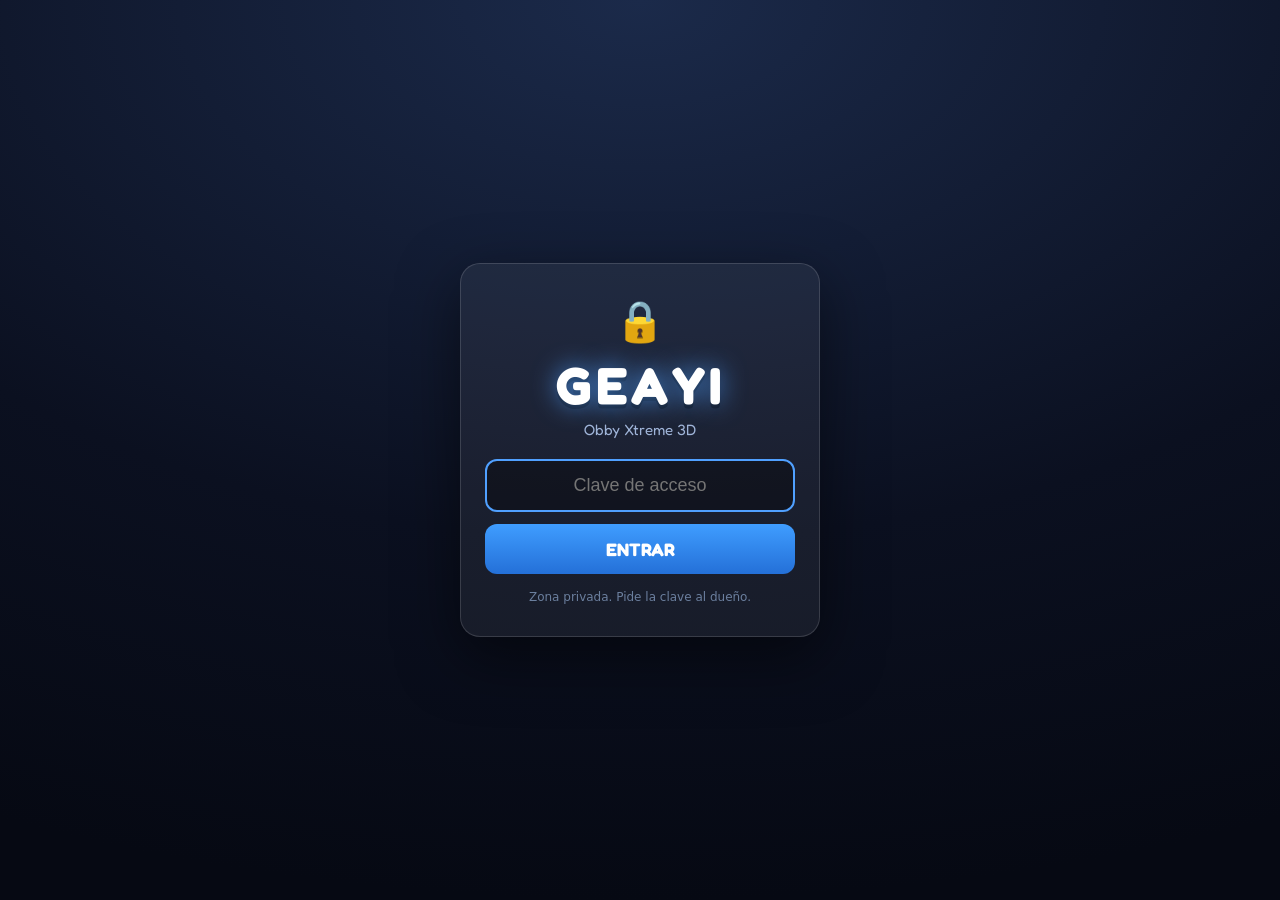
<file: index.html>
<!DOCTYPE html>
<html lang="es">
<head>
<!-- DEBUG TEMPORAL: muestra errores en pantalla para diagnosticar en el celular -->
<script>
window.__dbgErrs=[];
function __dbgShow(m){
  window.__dbgErrs.push(m);
  try{
    var d=document.getElementById('dbg-err');
    if(!d){d=document.createElement('div');d.id='dbg-err';
      d.style.cssText='position:fixed;top:0;left:0;right:0;z-index:10099;background:#a00;color:#fff;font-size:12px;padding:8px;max-height:20vh;overflow:auto;white-space:pre-wrap;';
      document.body.appendChild(d);}
    d.textContent=window.__dbgErrs.join('\n');
    d.style.display='block';
    clearTimeout(window.__dbgTO);
    window.__dbgTO=setTimeout(function(){var x=document.getElementById('dbg-err');if(x)x.style.display='none';},6000);
  }catch(e){}
}
window.addEventListener('error',function(e){__dbgShow('❌ '+(e.message||e.error)+' @'+String(e.filename||'').split('/').pop()+':'+(e.lineno||'?'));});
window.addEventListener('unhandledrejection',function(e){__dbgShow('❌ PROMESA: '+((e.reason&&e.reason.message)||e.reason));});
</script>
<meta charset="UTF-8">
<meta name="viewport" content="width=device-width, initial-scale=1.0, maximum-scale=1.0, user-scalable=no, viewport-fit=cover">
<title>GEAYI: Obby Xtreme 3D — ¡Salta, esquiva y gana!</title>
<meta name="description" content="GEAYI: Obby Xtreme 3D — un juego de obstáculos 3D gratis en el navegador. Salta plataformas, esquiva trampas y llega a la meta.">
<link rel="preconnect" href="https://fonts.googleapis.com">
<link rel="preconnect" href="https://fonts.gstatic.com" crossorigin>
<link href="https://fonts.googleapis.com/css2?family=Fredoka:wght@400;500;600;700&display=swap" rel="stylesheet">
<link rel="stylesheet" href="styles.css">
<style>
/* ===== PUERTA GEAYI ===== */
body.gate-locked{overflow:hidden}
#geayi-gate{position:fixed;inset:0;z-index:10050;display:flex;align-items:center;justify-content:center;
  background:radial-gradient(120% 100% at 50% 0%,#1b2a4a 0%,#0b1020 60%,#060913 100%);padding:20px;box-sizing:border-box}
.gate-card{width:100%;max-width:360px;text-align:center;background:rgba(255,255,255,.06);
  border:1px solid rgba(255,255,255,.14);border-radius:20px;padding:32px 24px;box-shadow:0 20px 60px rgba(0,0,0,.5)}
.gate-logo{font-family:Fredoka,system-ui,sans-serif;font-weight:700;font-size:52px;letter-spacing:4px;color:#fff;
  text-shadow:0 0 24px rgba(80,160,255,.8),0 4px 0 rgba(0,0,0,.35);margin:0 0 4px}
.gate-sub{color:#9fb4d8;font-family:Fredoka,system-ui,sans-serif;font-size:15px;margin:0 0 20px}
.gate-lock{font-size:40px;margin-bottom:8px}
#gate-pass{width:100%;box-sizing:border-box;padding:14px 16px;font-size:18px;border-radius:12px;text-align:center;
  border:2px solid rgba(255,255,255,.2);background:rgba(0,0,0,.35);color:#fff;outline:none;margin-bottom:12px}
#gate-pass:focus{border-color:#50a0ff}
#gate-btn{width:100%;padding:14px;font-size:18px;font-weight:700;font-family:Fredoka,system-ui,sans-serif;
  border:none;border-radius:12px;background:linear-gradient(180deg,#3f9dff,#2470d8);color:#fff;cursor:pointer}
#gate-btn:disabled{opacity:.6}
#gate-error{display:none;color:#ff8a8a;font-size:14px;margin-top:12px;font-family:system-ui,sans-serif}
.gate-note{color:#6b7f9e;font-size:12px;margin-top:16px;font-family:system-ui,sans-serif}
</style>
</head>
<body>
<!-- ============ PUERTA CON CONTRASEÑA ============ -->
<div id="geayi-gate">
  <div class="gate-card">
    <div class="gate-lock">🔒</div>
    <h1 class="gate-logo">GEAYI</h1>
    <p class="gate-sub">Obby Xtreme 3D</p>
    <input id="gate-pass" type="password" placeholder="Clave de acceso" autocomplete="off" autocapitalize="off">
    <button id="gate-btn">ENTRAR</button>
    <p id="gate-error"></p>
    <p class="gate-note">Zona privada. Pide la clave al dueño.</p>
  </div>
</div>

<div id="game"></div>
<div id="speedlines"></div>

<!-- ============ CARGANDO ============ -->
<div id="loading">
  <div class="load-brand">GEAYI</div>
  <div class="load-sub" data-i18n="app.subtitle">Obby Xtreme 3D</div>
  <div class="load-bar"><div></div></div>
</div>

<!-- ============ MENÚ PRINCIPAL ============ -->
<div id="screen-menu" class="screen">
  <div class="menu-inner">
    <h1 class="game-title"><span class="brand">GEAYI</span><br><span class="subtitle" data-i18n="app.subtitle">Obby Xtreme 3D</span></h1>
    <p class="tagline">¡Salta, esquiva y llega a la meta! 🏁</p>
    <div class="menu-coins">🪙 <span id="menu-coins">0</span></div>
    <div class="menu-user hidden" id="menu-user">👤</div>
    <div class="menu-buttons">
      <button id="btn-play" class="btn btn-big btn-play">▶ JUGAR</button>
      <button id="btn-custom" class="btn btn-big">🎨 PERSONALIZAR</button>
      <button id="btn-trophies" class="btn btn-big">🏆 TROFEOS</button>
      <button id="btn-historia" class="btn btn-big">📖 HISTORIA</button>
      <button id="btn-logros" class="btn btn-big">🏅 LOGROS</button>
      <button id="btn-regalar" class="btn btn-big">🎁 REGALAR</button>
      <button id="btn-share" class="btn btn-big">📤 COMPARTIR</button>
      <button id="btn-howto" class="btn btn-big">❓ CÓMO JUGAR</button>
      <button id="btn-support" class="btn btn-big">🆘 AYUDA</button>
      <button id="btn-multi" class="btn btn-big btn-play">🌐 MULTIJUGADOR ONLINE</button>
      <button id="btn-vr-menu" class="btn btn-big hidden">🥽 JUGAR EN VR</button>
      <button id="btn-store" class="btn btn-big">📲 DESCARGAR LA APP</button>
      <button id="btn-settings" class="btn btn-small">⚙️ AJUSTES</button>
      <button id="btn-logout" class="btn btn-small hidden">🚪 Cerrar sesión</button>
    </div>
    <div id="lang-picker" class="lang-picker"></div>
  </div>
</div>

<!-- ============ SELECCIÓN DE NIVEL ============ -->
<div id="screen-levels" class="screen hidden">
  <div class="panel">
    <h2>Elige tu mundo 🌍</h2>
    <div id="levels-grid" class="levels-grid"></div>
    <button id="btn-levels-back" class="btn btn-small">⬅ Volver</button>
  </div>
</div>

<!-- ============ 🌍 MIS MUNDOS ============ -->
<div id="screen-worlds" class="screen hidden">
  <div class="panel panel-wide">
    <h2>🌍 Mis Mundos</h2>
    <div id="worlds-earnings" class="worlds-earnings"></div>
    <div id="worlds-list" class="levels-grid"></div>
    <div class="worlds-info">Crea mundos en tus lotes 🪧 (100🪙). Quien visite tu mundo y construya te paga 25🪙 por visita 💰.</div>
    <button id="btn-world-create" class="btn btn-big">➕ Crear mundo (100🪙)</button>
    <button id="btn-worlds-back" class="btn btn-small">⬅ Volver</button>
  </div>
</div>

<!-- ============ TROFEOS ============ -->
<div id="screen-trophies" class="screen hidden">
  <div class="panel panel-wide">
    <div id="trophies-root"></div>
    <button id="btn-trophies-back" class="btn btn-small">⬅ Volver</button>
  </div>
</div>

<!-- ============ PERSONALIZAR ============ -->
<div id="screen-custom" class="screen hidden">
  <div class="panel panel-wide">
    <h2>🎨 Personaliza tu avatar</h2>
    <div class="custom-coins">🪙 Tus monedas: <span id="custom-coins">0</span></div>
    <h3 id="custom-family">⭐ Mis personajes</h3>
    <div id="family-grid" class="shop-grid"></div>
    <h3 id="custom-animals">🐾 Animales</h3>
    <div id="animals-grid" class="shop-grid"></div>
    <h3>Color del cuerpo</h3>
    <div id="custom-body" class="swatches"></div>
    <h3 id="custom-hats">Sombreros <small>(se compran con monedas)</small></h3>
    <div id="hats-grid" class="shop-grid"></div>
    <h3>Estelas <small>(se compran con monedas)</small></h3>
    <div id="trails-grid" class="shop-grid"></div>
    <h3>🪂 Paracaídas <small>(gratis: se abre solo al caer desde lo alto)</small></h3>
    <div id="chute-grid" class="shop-grid"></div>
    <button id="btn-custom-back" class="btn btn-small">⬅ Volver</button>
  </div>
</div>

<!-- ============ CÓMO JUGAR ============ -->
<div id="screen-howto" class="screen overlay hidden">
  <div class="panel">
    <h2>❓ Cómo jugar</h2>
    <ul class="howto-list">
      <li>🕹️ <b>En el teléfono:</b> mueve el joystick izquierdo para correr y toca <b>SALTAR</b> para brincar.</li>
      <li>⌨️ <b>En la computadora:</b> usa <b>WASD</b> o las <b>flechas</b> para moverte y <b>ESPACIO</b> para saltar.</li>
      <li>🪙 Recoge monedas: ¡sirven para comprar sombreros y estelas!</li>
      <li>🚩 Toca las banderas para guardar tu punto de control.</li>
      <li>⚠️ Cuidado con las barras giratorias, los pisos que desaparecen y la lava.</li>
      <li>🟩 Los trampolines verdes te lanzan muy alto.</li>
      <li>✈️ <b>Aviones:</b> súbete en la pista brillante para volar. Joystick o WASD para dirigir, <b>SALTAR</b> para turbo, botón <b>BAJAR</b> para salir.</li>
      <li>🚗🚲 <b>Carros y bicis:</b> acércate y toca <b>SUBIR</b> (o tecla <b>E</b>) para manejar.</li>
      <li>🪂 Ponte el <b>paracaídas</b> en Personalizar: se abre solo si caes desde muy alto.</li>
      <li>🌍 <b>Mundo libre:</b> aquí no hay niveles ni metas, explora y quédate el tiempo que quieras.</li>
      <li>🪧 Compra tu <b>lote</b> y construye tu casa o negocio.</li>
    </ul>
    <button id="btn-howto-close" class="btn">¡Entendido!</button>
  </div>
</div>

<!-- ============ 🆘 AYUDA Y SOPORTE ============ -->
<div id="screen-support" class="screen hidden">
  <div class="menu-inner">
    <h2>🆘 Ayuda y Soporte</h2>
    <div id="support-root"></div>
    <button id="btn-support-back" class="btn">← Volver</button>
  </div>
</div>

<!-- ============ MULTIJUGADOR: ENTRADA ============ -->
<div id="screen-auth" class="screen hidden">
  <div class="panel">
    <h2>🔐 Jugar online</h2>
    <p class="auth-sub">Crea tu cuenta gratis para jugar con otras personas en las salas.</p>
    <div class="menu-buttons">
      <button id="btn-auth-signup" class="btn btn-big btn-play">✨ Crear cuenta</button>
      <button id="btn-auth-login" class="btn btn-big">👋 Ya tengo cuenta</button>
      <button id="btn-auth-back" class="btn btn-small">⬅ Volver</button>
    </div>
  </div>
</div>

<!-- ============ CREAR CUENTA ============ -->
<div id="screen-signup" class="screen hidden">
  <div class="panel">
    <h2>✨ Crear cuenta</h2>
    <div class="form">
      <label>Nombre de jugador
        <input id="su-name" maxlength="16" placeholder="Ej: SuperSonic_7" autocomplete="username">
      </label>
      <label>Correo
        <input id="su-email" type="email" placeholder="tucorreo@ejemplo.com" autocomplete="email">
      </label>
      <label>Contraseña
        <input id="su-pass" type="password" placeholder="Mínimo 6 caracteres" autocomplete="new-password">
      </label>
      <label>Repite la contraseña
        <input id="su-pass2" type="password" placeholder="Otra vez" autocomplete="new-password">
      </label>
    </div>
    <div id="su-error" class="form-error"></div>
    <div class="menu-buttons">
      <button id="btn-signup-go" class="btn btn-big btn-play">🚀 Crear mi cuenta</button>
      <button id="btn-signup-tologin" class="btn btn-small">Ya tengo cuenta</button>
      <button id="btn-signup-back" class="btn btn-small">⬅ Volver</button>
    </div>
  </div>
</div>

<!-- ============ ENTRAR ============ -->
<div id="screen-login" class="screen hidden">
  <div class="panel">
    <h2>👋 Entrar</h2>
    <div class="form">
      <label>Correo
        <input id="li-email" type="email" placeholder="tucorreo@ejemplo.com" autocomplete="email">
      </label>
      <label>Contraseña
        <input id="li-pass" type="password" placeholder="Tu contraseña" autocomplete="current-password">
      </label>
    </div>
    <div id="li-error" class="form-error"></div>
    <div class="menu-buttons">
      <button id="btn-login-go" class="btn btn-big btn-play">▶ Entrar</button>
      <button id="btn-login-tosignup" class="btn btn-small">Crear cuenta nueva</button>
      <button id="btn-login-back" class="btn btn-small">⬅ Volver</button>
    </div>
  </div>
</div>

<!-- ============ REVISA TU CORREO ============ -->
<div id="screen-verify" class="screen hidden">
  <div class="panel">
    <h2>✉️ Revisa tu correo</h2>
    <p class="auth-sub">Te enviamos un correo de confirmación a<br><b id="verify-email">tu correo</b>.<br>Toca el enlace del correo para activar tu cuenta.<br><small>(Revisa también la carpeta de spam 📩)</small></p>
    <div class="menu-buttons">
      <button id="btn-verify-resend" class="btn btn-big">📨 Reenviar correo</button>
      <button id="btn-verify-back" class="btn btn-small">⬅ Volver al menú</button>
    </div>
  </div>
</div>

<!-- ============ ONLINE SIN CONFIGURAR ============ -->
<div id="screen-setup" class="screen hidden">
  <div class="panel">
    <h2>🛠️ Multijugador en camino</h2>
    <p class="auth-sub">El dueño del juego aún no conecta el servidor.<br>Vuelve pronto: ¡podrás jugar con otras personas! 🎮</p>
    <div class="menu-buttons">
      <button id="btn-setup-back" class="btn btn-small">⬅ Volver</button>
    </div>
  </div>
</div>

<!-- ============ JUGAR ONLINE: MUNDOS Y SALAS ============ -->
<div id="screen-online" class="screen hidden">
  <div class="panel panel-wide">
    <h2>🌐 Jugar online</h2>
    <div class="online-user">👤 <span id="online-user">—</span></div>
    <h3>1️⃣ Elige el mundo</h3>
    <div id="online-worlds" class="levels-grid"></div>
    <h3>2️⃣ Elige la sala</h3>
    <div id="online-rooms" class="rooms-list"></div>
    <div id="online-error" class="form-error"></div>
    <button id="btn-online-back" class="btn btn-small">⬅ Volver</button>
  </div>
</div>

<!-- ============ BANNER DE EVENTO (anuncios) ============ -->
<div id="banner" class="hidden" aria-live="polite">
  <div class="banner-inner">
    <div id="banner-title">¡Bienvenido!</div>
    <div id="banner-sub"></div>
  </div>
</div>

<!-- ============ TARJETA CINEMATOGRÁFICA DE ETAPA (diseño original GEAYI) ============ -->
<div id="stage-card" class="hidden" aria-hidden="true">
  <div class="stage-bar stage-bar-top"></div>
  <div class="stage-mid">
    <div id="stage-kicker">MUNDO 1</div>
    <div id="stage-emoji">🌴</div>
    <div id="stage-name">IMMOKALEE</div>
    <div class="stage-rule"><span></span></div>
    <div id="stage-sub">GEAYI · Obby Xtreme 3D</div>
  </div>
  <div class="stage-bar stage-bar-bot"></div>
</div>

<!-- ============ MENÚ LATERAL (Tienda · Mundos · Personaje) ============ -->
<div id="side-menu" class="hidden">
  <button id="btn-side-store" class="side-btn side-store" aria-label="Tienda">
    <svg viewBox="0 0 24 24" width="26" height="26" fill="none" stroke="currentColor" stroke-width="2.2" stroke-linecap="round" stroke-linejoin="round"><circle cx="9" cy="20" r="1.8"/><circle cx="17" cy="20" r="1.8"/><path d="M2 3h3l2.6 12.4a1.5 1.5 0 0 0 1.5 1.1h8.9a1.5 1.5 0 0 0 1.5-1.2L21.5 7H6"/></svg>
    <span>Tienda</span>
  </button>
  <button id="btn-side-worlds" class="side-btn side-worlds" aria-label="Mundos">
    <svg viewBox="0 0 24 24" width="26" height="26" fill="none" stroke="currentColor" stroke-width="2.2" stroke-linecap="round"><circle cx="12" cy="12" r="9"/><path d="M3 12h18M12 3c2.5 2.6 3.9 5.7 3.9 9S14.5 18.4 12 21c-2.5-2.6-3.9-5.7-3.9-9S9.5 5.6 12 3z"/></svg>
    <span>Mundos</span>
  </button>
  <button id="btn-side-char" class="side-btn side-char" aria-label="Personaje">
    <svg viewBox="0 0 24 24" width="26" height="26" fill="none" stroke="currentColor" stroke-width="2.2" stroke-linecap="round" stroke-linejoin="round"><circle cx="12" cy="8" r="4"/><path d="M4 21c0-4 3.6-6.5 8-6.5s8 2.5 8 6.5"/></svg>
    <span>Personaje</span>
  </button>
  <button id="btn-side-jobs" class="side-btn side-jobs" aria-label="Trabajos">
    <svg viewBox="0 0 24 24" width="26" height="26" fill="none" stroke="currentColor" stroke-width="2.2" stroke-linecap="round" stroke-linejoin="round"><path d="M14.7 6.3a4 4 0 0 0-5.4 5.4L3 18l3 3 6.3-6.3a4 4 0 0 0 5.4-5.4l-2.6 2.6-2.1-2.1 2.7-2.5z"/></svg>
    <span>Trabajos</span>
  </button>
  <button id="btn-side-powers" class="side-btn side-powers" aria-label="Poderes">
    <svg viewBox="0 0 24 24" width="26" height="26" fill="currentColor" stroke="none"><path d="M13 2 4 14h6l-1 8 9-12h-6l1-8z"/></svg>
    <span>Poderes</span>
  </button>
  <button id="btn-side-minigames" class="side-btn side-powers" aria-label="Minijuegos">
    <svg viewBox="0 0 24 24" width="26" height="26" fill="none" stroke="currentColor" stroke-width="2.2" stroke-linecap="round" stroke-linejoin="round"><rect x="2" y="7" width="20" height="11" rx="5"/><path d="M7 11v4M5 13h4"/><circle cx="16" cy="11.5" r="1.2" fill="currentColor"/><circle cx="18.5" cy="14" r="1.2" fill="currentColor"/></svg>
    <span>Juegos</span>
  </button>
  <button id="btn-side-vida" class="side-btn side-powers" aria-label="Vida">
    <svg viewBox="0 0 24 24" width="26" height="26" fill="none" stroke="currentColor" stroke-width="2.2" stroke-linecap="round" stroke-linejoin="round"><path d="M3 11l9-8 9 8"/><path d="M5 10v10h14V10"/><rect x="10" y="14" width="4" height="6"/></svg>
    <span>Vida</span>
  </button>
</div>

<!-- ============ HUD ============ -->
<div id="hud" class="hidden">
  <div class="hud-left">
    <div class="hud-chip">🪙 <span id="hud-coins">0</span></div>
    <div id="net-chip" class="hud-chip hidden">🌐 Sala <span id="net-room">–</span> · 👥 <span id="net-players">1</span></div>
    <div id="hud-fx"></div>
  </div>
  <div class="hud-center"><span id="hud-level">Mundo 1</span></div>
  <div class="hud-right">
    <button id="btn-vr" class="hud-btn hidden" title="Jugar con lentes VR">🥽</button>
    <button id="btn-chat" class="hud-btn hidden">💬<span id="chat-dot" class="chat-dot hidden"></span></button>
    <button id="btn-agent" class="hud-btn" title="Agente GEAYI: te ayuda a construir">🤖</button>
    <button id="hud-music" class="hud-btn">🎵</button>
    <button id="btn-pause" class="hud-btn">⏸️</button>
  </div>
</div>

<!-- ============ 🤖 AGENTE GEAYI: chat ============ -->
<div id="agent-panel" class="agent-panel hidden">
  <div class="ag-head" title="Arrastra para mover el chat">
    <span>🤖 Agente GEAYI</span>
    <div class="ag-head-btns">
      <button id="agent-eye" class="ag-x" title="Ocultar/mostrar robot">👁️</button>
      <button id="agent-close" class="ag-x" title="Cerrar chat">✖</button>
    </div>
  </div>
  <div id="agent-msgs" class="ag-msgs"></div>
  <div class="ag-row">
    <input id="agent-input" class="ag-input" maxlength="120" placeholder="Pídeme: hazme una casa…" autocomplete="off" />
    <button id="agent-send" class="ag-send" title="Enviar">➤</button>
  </div>
</div>
<!-- 🫁 barra de oxígeno del nado -->
<div id="oxybar" class="oxybar hidden" title="Oxígeno">
  <div class="oxy-label">🫁</div>
  <div class="oxy-track"><div id="oxyfill" class="oxy-fill"></div></div>
</div>

<!-- ============ AJUSTES DE SONIDO ============ -->
<div id="screen-settings" class="screen overlay hidden">
  <div class="panel">
    <h2>⚙️ Ajustes</h2>
    <div class="menu-buttons">
      <button id="set-music" class="btn btn-big">🎵 Música: ON</button>
      <button id="set-sfx" class="btn btn-big">🔊 Efectos: ON</button>
      <button id="set-ui" class="btn btn-big">🔘 Botones: ON</button>
      <button id="set-notifs" class="btn btn-big">🔔 Avisos: ON</button>
      <button id="set-voice" class="btn btn-big">🗣️ Voz: ON</button>
      <button id="set-storms" class="btn btn-big">⛈️ Tormentas: OFF</button>
      <button id="set-fast" class="btn btn-big">🚀 Modo rápido: OFF</button>
      <button id="set-export" class="btn btn-big">📤 Pasar mi progreso</button>
      <button id="set-close" class="btn btn-big">✖ Cerrar</button>
    </div>
  </div>
</div>

<!-- ============ PAUSA ============ -->
<div id="screen-pause" class="screen overlay hidden">
  <div class="panel">
    <h2>⏸️ Pausa</h2>
    <div class="menu-buttons">
      <button id="btn-resume" class="btn btn-big">▶ Seguir</button>
      <button id="btn-restart" class="btn btn-big">📍 Volver al inicio</button>
      <button id="btn-leave-room" class="btn btn-big hidden">🚪 Salir de la sala</button>
      <button id="btn-quit" class="btn btn-big">🏠 Salir al menú</button>
    </div>
  </div>
</div>

<!-- ============ VICTORIA ============ -->
<div id="screen-win" class="screen overlay hidden">
  <div class="panel win-panel">
    <h2 id="win-title">🏆 ¡Nivel completado!</h2>
    <div id="win-newbest" class="newbest hidden">⭐ ¡NUEVO RÉCORD! ⭐</div>
    <div class="win-stats">
      <div>⏱️ Tiempo: <b id="win-time">0:00.0</b></div>
      <div>🥇 Mejor tiempo: <b id="win-best">—</b></div>
      <div>🪙 Monedas del nivel: <b id="win-coins">0</b></div>
    </div>
    <div class="menu-buttons">
      <button id="btn-next" class="btn btn-big btn-play">➡ Siguiente mundo</button>
      <button id="btn-replay" class="btn btn-big">🔄 Jugar de nuevo</button>
      <button id="btn-winmenu" class="btn btn-big">🏠 Menú</button>
    </div>
  </div>
</div>

<!-- ============ CONTROLES TÁCTILES ============ -->
<div id="touch" class="hidden">
  <div id="joy-zone">
    <div id="joy-base"><div id="joy-knob"></div></div>
  </div>
  <button id="btn-jump"><svg viewBox="0 0 24 24" width="34" height="34" fill="none" stroke="#fff" stroke-width="3.4" stroke-linecap="round" stroke-linejoin="round"><path d="M12 20V6M5 11l7-7 7 7"/></svg><span>SALTAR</span></button>
  <!-- ============ BOTÓN DE ACELERAR (carro/bici): el joystick sigue para girar ============ -->
  <div id="drive-ui" class="hidden">
    <button id="btn-gas" class="drive-btn drive-gas" aria-label="Acelerar"><span class="drive-ico">🟢</span><span>ACELERAR</span></button>
  </div>
</div>

<!-- ============ BOTONES DE VEHÍCULOS (FASE 2) ============ -->
<button id="btn-board" class="veh-btn hidden">🚗 SUBIR</button>
<button id="btn-exit" class="veh-btn hidden">⬇️ BAJAR</button>
<button id="btn-travel" class="veh-btn hidden">✈️ VIAJAR</button>
<button id="btn-shopbuy" class="veh-btn hidden">🛍️ COMPRAR</button>
<button id="btn-talk" class="veh-btn hidden">💬 HABLAR</button>
<button id="btn-pay" class="veh-btn hidden">💰 PAGAR</button>
<button id="btn-grab" class="veh-btn hidden">🖐️ AGARRAR</button>
<button id="btn-lot" class="veh-btn hidden">🪧</button>
<button id="btn-sit" class="veh-btn hidden" style="bottom:calc(382px + env(safe-area-inset-bottom))">🪑 SENTARSE</button>
<button id="btn-lie" class="veh-btn hidden" style="bottom:calc(382px + env(safe-area-inset-bottom))">🛏️ ACOSTARSE</button>
<button id="btn-move" class="veh-btn hidden" style="bottom:calc(456px + env(safe-area-inset-bottom))">✋ MOVER</button>
<button id="btn-place" class="veh-btn hidden" style="bottom:calc(382px + env(safe-area-inset-bottom))">✅ COLOCAR</button>
<button id="btn-fire" class="veh-btn hidden" style="bottom:calc(530px + env(safe-area-inset-bottom))">🔫 DISPARAR</button>
<button id="btn-swing" class="veh-btn hidden" style="bottom:calc(530px + env(safe-area-inset-bottom))">🗡️ GOLPE</button>

<!-- ============ VIAJES EN AVIÓN ============ -->
<div id="screen-travel" class="screen overlay hidden">
  <div class="panel">
    <h2>✈️ ¿A dónde volamos?</h2>
    <div id="travel-dests" class="menu-buttons"></div>
    <div class="menu-buttons" style="margin-top:14px"><button id="btn-travel-close" class="btn btn-small">✖ Cerrar</button></div>
  </div>
</div>
<div id="screen-takeoff" class="screen overlay hidden">
  <div class="takeoff-inner">
    <div class="takeoff-plane">🛫</div>
    <h2>¡Despegando!</h2>
    <div id="takeoff-dest" class="takeoff-dest"></div>
    <div class="takeoff-clouds">☁️ ☁️ ☁️</div>
  </div>
</div>

<div id="toast" class="hidden"></div>

<!-- ============ CHAT ONLINE ============ -->
<div id="chat-panel" class="hidden">
  <div id="chat-head" title="Arrastra para mover el chat"><span>💬 Chat de la sala</span><span><button id="btn-chat-rules" title="Reglas del chat">🛡️</button><button id="btn-chat-close">✖</button></span></div>
  <div id="chat-msgs"></div>
  <div id="chat-form">
    <input id="chat-input" maxlength="120" placeholder="Escribe un mensaje…" autocomplete="off">
    <button id="btn-chat-send">➤</button>
  </div>
</div>

<!-- ============ SIN WEBGL ============ -->
<div id="nogl" class="screen hidden">
  <div class="panel">
    <h2>😢 Sin gráficos 3D</h2>
    <p id="glmsg">Tu teléfono o navegador no tiene WebGL activado y este juego lo necesita para los gráficos 3D.</p>
    <p>Prueba con la última versión de Chrome en Android.</p>
  </div>
</div>

<script src="gate.js"></script>
</body>
</html>
</file>
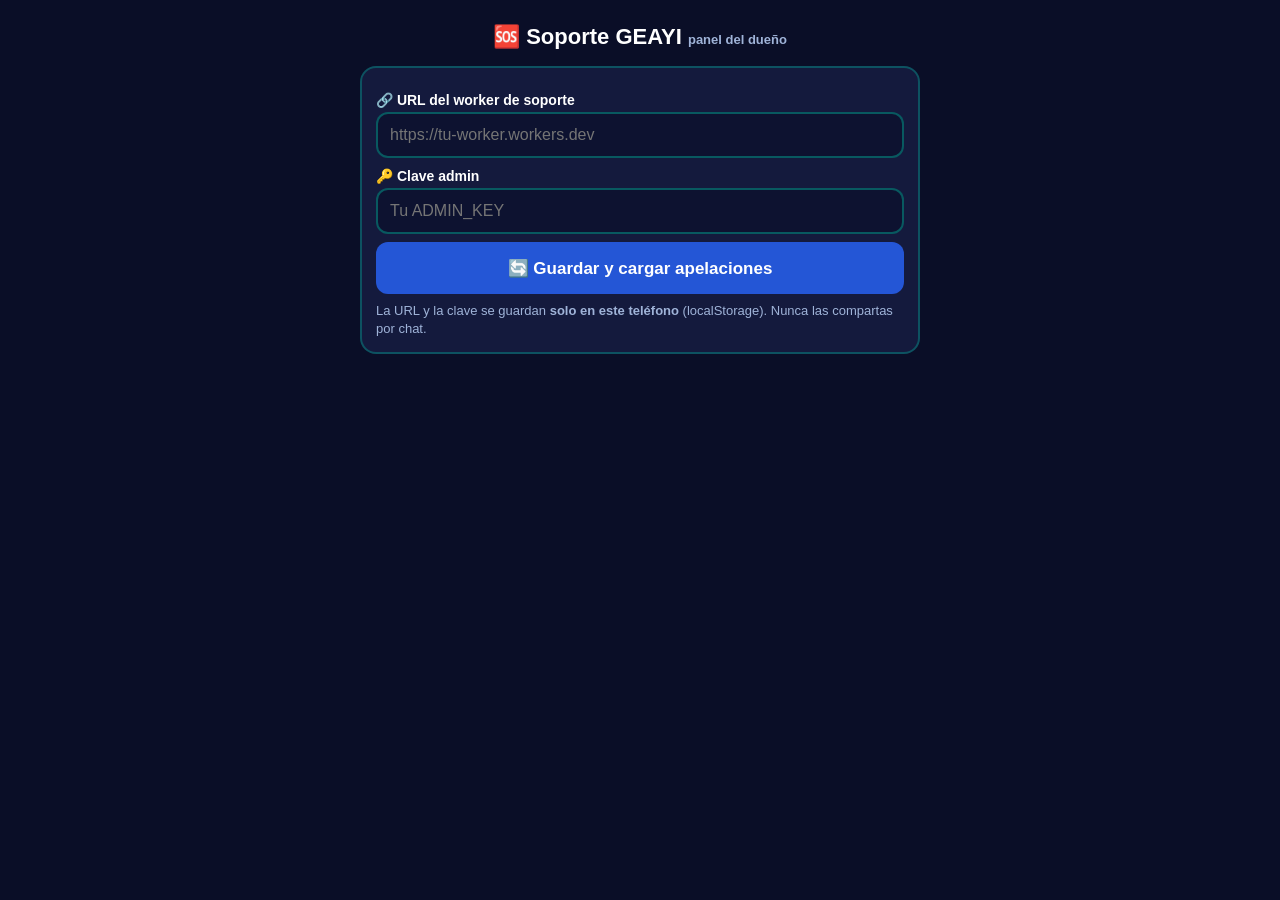
<file: admin-soporte.html>
<!DOCTYPE html>
<html lang="es">
<head>
<meta charset="utf-8">
<meta name="viewport" content="width=device-width, initial-scale=1, maximum-scale=1">
<title>🆘 Soporte GEAYI — Panel del dueño</title>
<style>
  *{box-sizing:border-box}
  body{font-family:'Trebuchet MS','Segoe UI',Verdana,sans-serif;background:#0a0e27;color:#fff;margin:0;padding:16px;min-height:100vh}
  h1{text-align:center;font-size:22px;margin:8px 0 16px}
  .card{background:#141a3d;border:2px solid #00c2a855;border-radius:16px;padding:14px;margin:0 auto 14px;max-width:560px}
  label{display:block;font-weight:700;margin:10px 0 4px;font-size:14px}
  input{width:100%;font-size:16px;padding:12px;border-radius:12px;border:2px solid #00c2a866;background:#0d1230;color:#fff;outline:none}
  button{font-size:17px;font-weight:900;padding:13px 18px;border:none;border-radius:12px;cursor:pointer;margin:8px 6px 0 0;min-height:52px}
  .btn-ok{background:#00c2a8;color:#062b27}
  .btn-go{background:#2456d6;color:#fff;width:100%}
  .btn-yes{background:#1b8a3d;color:#fff;flex:1}
  .btn-no{background:#b3261e;color:#fff;flex:1}
  button:active{transform:scale(.96)}
  .row{display:flex;gap:8px}
  .note{font-size:13px;color:#9fb3d8;margin-top:8px;line-height:1.4}
  .ap{background:#0d1230;border:2px solid #ffffff22;border-radius:14px;padding:12px;margin:10px 0}
  .ap.verified{border-color:#00c2a8}
  .ap .hd{display:flex;justify-content:space-between;align-items:center;gap:8px;flex-wrap:wrap}
  .ap .nm{font-weight:900;font-size:17px}
  .badge{font-size:12px;font-weight:900;padding:4px 10px;border-radius:999px}
  .b-pending{background:#7b5e00;color:#ffe95e}
  .b-approved{background:#0f5c22;color:#9dffb0}
  .b-rejected{background:#5c1414;color:#ffb3ab}
  .ap p{margin:6px 0;font-size:14px;line-height:1.45;color:#dbe6ff}
  .ap .em{color:#9fb3d8;font-size:13px}
  #w-msg{text-align:center;min-height:24px;font-weight:700;margin:6px 0}
</style>
</head>
<body>
<h1>🆘 Soporte GEAYI <small style="font-size:13px;color:#9fb3d8">panel del dueño</small></h1>

<div class="card">
  <label>🔗 URL del worker de soporte</label>
  <input id="w-url" placeholder="https://tu-worker.workers.dev" autocomplete="off">
  <label>🔑 Clave admin</label>
  <input id="w-key" type="password" placeholder="Tu ADMIN_KEY" autocomplete="off">
  <button id="w-load" class="btn-go">🔄 Guardar y cargar apelaciones</button>
  <div class="note">La URL y la clave se guardan <b>solo en este teléfono</b> (localStorage). Nunca las compartas por chat.</div>
</div>

<div id="w-msg"></div>
<div class="card" id="w-listcard" style="display:none">
  <h2 style="font-size:18px;margin:0 0 6px">📝 Apelaciones</h2>
  <div id="w-list"></div>
</div>

<script>
(function(){
  'use strict';
  var $ = function(id){ return document.getElementById(id); };
  var KURL = 'geayi_sup_wurl', KKEY = 'geayi_sup_wkey';

  function esc(s){
    return String(s == null ? '' : s).replace(/[&<>"']/g, function(c){
      return {'&':'&amp;','<':'&lt;','>':'&gt;','"':'&quot;',"'":'&#39;'}[c];
    });
  }
  function msg(t){ $('w-msg').textContent = t || ''; }
  function cfg(){
    return {
      url: String($('w-url').value || '').trim().replace(/\/$/, ''),
      key: String($('w-key').value || '').trim()
    };
  }
  function badge(st){
    var c = st === 'approved' ? 'b-approved' : (st === 'rejected' ? 'b-rejected' : 'b-pending');
    var t = st === 'approved' ? 'APROBADA' : (st === 'rejected' ? 'RECHAZADA' : 'PENDIENTE');
    return '<span class="badge ' + c + '">' + t + '</span>';
  }
  function reasonLabel(r){
    return {'contacto':'📞 Contacto','coqueteo':'💬 Coqueteo','encuentro':'📍 Encuentro','financiero':'💳 Dinero'}[r] || esc(r);
  }

  function render(list){
    var box = $('w-list');
    $('w-listcard').style.display = 'block';
    if (!list.length){ box.innerHTML = '<p class="note">No hay apelaciones todavía. 🎉</p>'; return; }
    var html = '';
    for (var i = 0; i < list.length; i++){
      var a = list[i];
      var when = '';
      try { when = new Date(a.ts || 0).toLocaleString('es'); } catch(e){}
      html += '<div class="ap' + (a.verified ? ' verified' : '') + '" data-id="' + esc(a.id) + '">' +
        '<div class="hd"><span class="nm">' + esc(a.name) + ' ' + (a.verified ? '✅' : '') + '</span>' + badge(a.status) + '</div>' +
        '<div class="em">' + esc(a.email) + ' · ' + esc(when) + '</div>' +
        '<p><b>Motivo:</b> ' + reasonLabel(a.reason) + '</p>' +
        (a.blockedMsg ? '<p><b>Aviso del filtro:</b> ' + esc(a.blockedMsg) + '</p>' : '') +
        (a.status === 'pending'
          ? '<div class="row"><button class="btn-yes" data-dec="approved">✅ Aprobar</button>' +
            '<button class="btn-no" data-dec="rejected">❌ Rechazar</button></div>'
          : '') +
        '</div>';
    }
    box.innerHTML = html;
    var btns = box.querySelectorAll('button[data-dec]');
    for (var j = 0; j < btns.length; j++){
      btns[j].addEventListener('click', function(){
        var card = this.closest ? this.closest('.ap') : null;
        var id = card ? card.getAttribute('data-id') : '';
        decide(id, this.getAttribute('data-dec'));
      });
    }
  }

  function load(){
    var c = cfg();
    if (c.url.indexOf('https://') !== 0){ msg('⚠️ Escribe la URL del worker (https://...)'); return; }
    if (!c.key){ msg('⚠️ Escribe tu clave admin'); return; }
    try { localStorage.setItem(KURL, c.url); localStorage.setItem(KKEY, c.key); } catch(e){}
    msg('⏳ Cargando...');
    fetch(c.url + '/appeal/list?key=' + encodeURIComponent(c.key))
      .then(function(r){ return r.json(); })
      .then(function(d){
        if (d && d.ok){ msg(''); render(d.appeals || []); }
        else msg('⚠️ ' + ((d && d.error) || 'no se pudo cargar'));
      })
      .catch(function(){ msg('⚠️ Sin conexión o URL incorrecta'); });
  }

  function decide(id, decision){
    if (!id) return;
    if (!confirm(decision === 'approved'
        ? '¿APROBAR esta apelación? El jugador podrá escribir de nuevo.'
        : '¿RECHAZAR esta apelación? El bloqueo seguirá su curso.')) return;
    var c = cfg();
    msg('⏳ Guardando decisión...');
    fetch(c.url + '/appeal/decide', {
      method: 'POST',
      headers: { 'Content-Type': 'application/json' },
      body: JSON.stringify({ id: id, decision: decision, key: c.key })
    })
      .then(function(r){ return r.json(); })
      .then(function(d){
        if (d && d.ok){ msg('✅ Decisión guardada'); load(); }
        else msg('⚠️ ' + ((d && d.error) || 'no se pudo guardar'));
      })
      .catch(function(){ msg('⚠️ Sin conexión'); });
  }

  $('w-load').addEventListener('click', load);
  try {
    var u = localStorage.getItem(KURL), k = localStorage.getItem(KKEY);
    if (u) $('w-url').value = u;
    if (k) $('w-key').value = k;
    if (u && k) load();
  } catch(e){}
})();
</script>
</body>
</html>
</file>
<file: styles.css>
/* GEAYI: Obby Xtreme 3D — estilos */
*{margin:0;padding:0;box-sizing:border-box;-webkit-tap-highlight-color:transparent}
html,body{width:100%;height:100%;overflow:hidden;background:#05010f;font-family:'Fredoka','Trebuchet MS','Segoe UI',Verdana,sans-serif;color:#fff;touch-action:none;user-select:none;-webkit-user-select:none}
#game,#game canvas{position:fixed;inset:0;width:100%;height:100%;display:block}
.hidden{display:none!important}

/* ---------- pantallas ---------- */
.screen{position:fixed;inset:0;display:flex;align-items:center;justify-content:center;z-index:20;padding:16px;overflow-y:auto}
.overlay{background:rgba(5,1,15,.72);backdrop-filter:blur(4px)}
.menu-inner{text-align:center;max-width:520px;width:100%;padding:20px}
.game-title{font-size:clamp(52px,12vw,96px);line-height:.95;font-weight:900;letter-spacing:2px;color:#fff;
  text-shadow:0 0 12px #0ff,0 0 32px #0ff,0 0 64px #f0f,4px 4px 0 #f0f;animation:titlePulse 2.2s ease-in-out infinite}
.game-title span{background:linear-gradient(90deg,#ff2fd6,#7b2fff,#00e5ff);-webkit-background-clip:text;background-clip:text;color:transparent;
  text-shadow:none;filter:drop-shadow(0 0 14px #f0f)}
@keyframes titlePulse{0%,100%{transform:scale(1)}50%{transform:scale(1.04)}}
.tagline{margin:10px 0 16px;font-size:clamp(15px,4vw,20px);color:#cfe; text-shadow:0 0 8px #0ff}
.menu-coins{font-size:22px;font-weight:bold;margin-bottom:14px;background:rgba(0,0,0,.45);display:inline-block;padding:8px 22px;border-radius:999px;border:2px solid #ffd23f;box-shadow:0 0 14px #ffd23f88}
.menu-buttons{display:flex;flex-direction:column;gap:12px;align-items:center}

/* ---------- botones ---------- */
.btn{font-family:inherit;font-weight:900;letter-spacing:1px;color:#fff;border:none;border-radius:14px;cursor:pointer;
  padding:14px 26px;font-size:18px;background:linear-gradient(180deg,#3a3f5c,#22263c);
  box-shadow:0 4px 0 #12142a,0 6px 18px rgba(0,0,0,.5);transition:transform .08s,box-shadow .08s;min-width:min(320px,80vw)}
.btn:active{transform:translateY(3px);box-shadow:0 1px 0 #12142a}
.btn-big{font-size:20px}
.btn-play{background:linear-gradient(180deg,#00e676,#00b248);box-shadow:0 4px 0 #00692f,0 0 22px #00e676aa}
.btn-play:active{box-shadow:0 1px 0 #00692f}
.btn-small{font-size:15px;padding:10px 20px;min-width:0;background:linear-gradient(180deg,#5c6bc0,#3949ab);box-shadow:0 4px 0 #1a237e}
.btn-disabled{opacity:.55;cursor:not-allowed;filter:grayscale(.7)}
.btn-disabled:active{transform:none;box-shadow:0 4px 0 #12142a,0 6px 18px rgba(0,0,0,.5)}

/* ---------- paneles ---------- */
.panel{background:linear-gradient(160deg,rgba(20,16,48,.96),rgba(8,6,24,.96));border:2px solid #7b2fff;border-radius:20px;
  padding:24px 22px;max-width:560px;width:100%;text-align:center;box-shadow:0 0 30px #7b2fff66,inset 0 0 40px #7b2fff22;max-height:92vh;overflow-y:auto}
.panel-wide{max-width:640px}
.panel h2{font-size:clamp(22px,6vw,30px);margin-bottom:14px;color:#ffe95e;text-shadow:0 0 12px #ff9d00}
.panel h3{margin:16px 0 8px;color:#7df9ff;font-size:18px}
.panel h3 small{color:#9aa;font-size:12px;font-weight:normal}
.howto-list{text-align:left;list-style:none;display:flex;flex-direction:column;gap:10px;margin-bottom:18px;font-size:15px;line-height:1.45}
.howto-list b{color:#ffe95e}

/* ---------- niveles ---------- */
.levels-grid{display:grid;grid-template-columns:repeat(auto-fit,minmax(140px,1fr));gap:14px;margin:6px 0 18px}
.level-card{background:linear-gradient(160deg,#232a4d,#12162e);border:2px solid #3949ab;border-radius:16px;padding:14px 8px;cursor:pointer;transition:transform .1s;position:relative;overflow:hidden}
.level-card .emoji{font-size:44px;display:block;margin-bottom:6px}
.level-card .lname{font-weight:900;font-size:16px}
.level-card .lbest{font-size:12px;color:#8ef;margin-top:4px;min-height:16px}
.level-card.unlocked{border-color:#00e676;box-shadow:0 0 16px #00e67655}
.level-card.unlocked:active{transform:scale(.96)}
.level-card.locked{opacity:.55;cursor:not-allowed;filter:grayscale(.6)}
.level-card .lock{position:absolute;top:8px;right:10px;font-size:22px}
.level-card.theme1{border-color:#00e5ff}.level-card.theme2{border-color:#ff5a1f}.level-card.theme3{border-color:#ff7edb}.level-card.theme4{border-color:#ffb300}
.level-card.theme5{border-color:#59d867}.level-card.theme6{border-color:#ff6b6b}.level-card.theme7{border-color:#ffd23f}.level-card.theme8{border-color:#ff8c42}
.level-card.theme9{border-color:#bfe9ff}

/* ---------- personalizar ---------- */
.custom-coins{font-size:18px;font-weight:bold;margin-bottom:4px}
.swatches{display:flex;flex-wrap:wrap;gap:10px;justify-content:center;margin-bottom:6px}
.swatch{width:46px;height:46px;border-radius:12px;border:3px solid transparent;cursor:pointer;box-shadow:0 2px 8px rgba(0,0,0,.5)}
.swatch.sel{border-color:#fff;box-shadow:0 0 12px #fff}
.shop-grid{display:grid;grid-template-columns:repeat(auto-fit,minmax(120px,1fr));gap:10px;margin-bottom:6px}
.shop-item{background:#1a2040;border:2px solid #3949ab;border-radius:14px;padding:10px 6px;cursor:pointer;font-size:14px}
.shop-item .emoji{font-size:36px;display:block}
.shop-item .pname{font-weight:bold;margin:4px 0}
.shop-item .price{color:#ffd23f;font-weight:bold}
.shop-item.owned{border-color:#00e676}
.shop-item.equipped{border-color:#ffe95e;box-shadow:0 0 14px #ffe95e88}
.shop-item:active{transform:scale(.95)}
.shop-item .fportrait{width:72px;height:72px;border-radius:12px;object-fit:cover;display:block;margin:0 auto 4px;border:2px solid #3949ab}

/* ---------- banner de evento ---------- */
#banner{position:fixed;top:calc(64px + env(safe-area-inset-top));left:0;right:0;z-index:26;text-align:center;pointer-events:none;transform:translateZ(0)}
.banner-inner{display:inline-block;text-align:center;padding:10px 30px 12px;border-radius:20px;max-width:88vw;
  background:linear-gradient(120deg,rgba(20,8,50,.94),rgba(60,6,80,.94));
  border:3px solid #ff2fd6;
  box-shadow:0 0 26px #ff2fd688,0 8px 24px rgba(0,0,0,.55),inset 0 0 22px #7b2fff55}
#banner-title{font-size:clamp(20px,5.6vw,30px);font-weight:700;letter-spacing:1px;color:#fff;
  text-shadow:0 0 14px #ff2fd6,0 2px 0 #4a0050}
#banner-sub{font-size:clamp(12px,3.6vw,16px);font-weight:500;color:#ffe95e;text-shadow:0 0 10px #ff9d00;margin-top:2px;
  overflow-wrap:break-word;line-height:1.3}
#banner.show .banner-inner{animation:bannerIn .45s cubic-bezier(.2,1.6,.4,1)}
@keyframes bannerIn{from{transform:scale(.5) translateY(-30px);opacity:0}to{transform:scale(1) translateY(0);opacity:1}}
#banner.hide .banner-inner{animation:bannerOut .3s ease-in forwards}
@keyframes bannerOut{to{transform:scale(.7) translateY(-20px);opacity:0}}

/* ---------- tarjeta cinematográfica de etapa (diseño original GEAYI) ---------- */
#stage-card{position:fixed;inset:0;z-index:40;display:flex;flex-direction:column;justify-content:space-between;
  pointer-events:none;text-align:center;transform:translateZ(0)}
#stage-card.hidden{display:none}
.stage-bar{height:11vh;min-height:64px;background:#06060c;transform:scaleY(0);transform-origin:center}
.stage-bar-top{transform-origin:top}
.stage-bar-bot{transform-origin:bottom}
#stage-card.show .stage-bar{animation:stageBarIn .5s cubic-bezier(.2,.9,.3,1) forwards}
@keyframes stageBarIn{to{transform:scaleY(1)}}
.stage-mid{padding:18px 12px;opacity:0;transform:scale(.86);
  background:radial-gradient(ellipse at center,rgba(6,6,14,.72) 0%,rgba(6,6,14,0) 72%)}
#stage-card.show .stage-mid{animation:stageMidIn .55s .25s cubic-bezier(.2,1.5,.35,1) forwards}
@keyframes stageMidIn{to{opacity:1;transform:scale(1)}}
#stage-kicker{display:inline-block;font-size:clamp(13px,3.8vw,20px);font-weight:800;letter-spacing:6px;color:#0a0a12;
  background:linear-gradient(180deg,#ffe95e,#ffb300);padding:6px 18px 6px 24px;border-radius:999px;
  box-shadow:0 0 22px #ffb300aa,0 4px 0 #7a5200}
#stage-emoji{font-size:clamp(40px,13vw,72px);margin:10px 0 2px;filter:drop-shadow(0 4px 10px rgba(0,0,0,.6))}
#stage-name{font-size:clamp(34px,11vw,64px);font-weight:900;letter-spacing:3px;color:#fff;
  text-shadow:0 0 18px #00e5ff,0 0 46px #7b2fff,0 4px 0 #101028,0 8px 22px rgba(0,0,0,.7)}
.stage-rule{margin:10px auto 8px;max-width:60vw}
.stage-rule span{display:block;height:4px;border-radius:4px;
  background:linear-gradient(90deg,transparent,#ffd23f,#ff2fd6,#ffd23f,transparent);
  box-shadow:0 0 14px #ffd23f88}
#stage-sub{font-size:clamp(12px,3.6vw,17px);font-weight:700;letter-spacing:4px;color:#ffe95e;
  text-shadow:0 0 12px #ff9d00,0 2px 0 #3a2400}
#stage-card.hide .stage-mid{animation:stageMidOut .3s ease-in forwards}
#stage-card.hide .stage-bar{animation:stageBarOut .3s ease-in forwards}
@keyframes stageMidOut{to{opacity:0;transform:scale(.92)}}
@keyframes stageBarOut{to{transform:scaleY(0);opacity:0}}

/* ---------- menú lateral ---------- */
#side-menu{position:fixed;left:10px;top:12%;z-index:15;display:flex;flex-direction:column;gap:12px;
  max-height:76vh;overflow-y:auto;overflow-x:hidden;-webkit-overflow-scrolling:touch;scrollbar-width:thin;
  padding:4px 2px 8px;touch-action:pan-y}
.side-btn{display:flex;flex-direction:column;align-items:center;gap:2px;width:66px;padding:9px 4px 7px;border:none;border-radius:18px;
  font-family:inherit;font-weight:700;font-size:11px;letter-spacing:.5px;color:#fff;cursor:pointer;
  box-shadow:0 4px 0 rgba(0,0,0,.35),0 0 16px rgba(0,0,0,.4);transition:transform .08s}
.side-btn:active{transform:scale(.9)}
.side-btn svg{filter:drop-shadow(0 1px 2px rgba(0,0,0,.4))}
.side-store{background:linear-gradient(180deg,#00e676,#00a651);box-shadow:0 4px 0 #005c2c,0 0 18px #00e67688}
.side-worlds{background:linear-gradient(180deg,#00b8ff,#0066e0);box-shadow:0 4px 0 #003a80,0 0 18px #00b8ff88}
.side-char{background:linear-gradient(180deg,#ff2fd6,#b3128f);box-shadow:0 4px 0 #5e0849,0 0 18px #ff2fd688}
.side-jobs{background:linear-gradient(180deg,#ffb300,#e65100);box-shadow:0 4px 0 #7a2e00,0 0 18px #ffb30088}
.side-powers{background:linear-gradient(180deg,#8a4bff,#5b1fd6);box-shadow:0 4px 0 #2e0a80,0 0 18px #8a4bff88}

/* ---------- ⚡ panel de superpoderes ---------- */
.pow-coins{font-size:20px;font-weight:800;margin:2px 0 8px;color:#ffd23f}
.pow-card{display:flex;align-items:center;gap:10px;background:rgba(255,255,255,.08);
  border:2px solid rgba(255,255,255,.25);border-radius:14px;padding:10px;margin:8px 0;text-align:left}
.pow-card.locked{opacity:.75}
.pow-card.on{border-color:#8a4bff;box-shadow:0 0 14px #8a4bff66;background:rgba(138,75,255,.14)}
.pow-emoji{font-size:34px;flex:none}
.pow-info{flex:1;min-width:0}
.pow-name{font-weight:800;font-size:15px}
.pow-desc{font-size:12px;opacity:.85;margin:2px 0}
.pow-state{font-size:12px;font-weight:700;color:#ffd23f}
.pow-btn{flex:none;white-space:nowrap}

/* ---------- 🧰 panel de trabajos ---------- */
.job-card{display:flex;align-items:center;gap:10px;background:rgba(255,255,255,.08);
  border:2px solid rgba(255,255,255,.25);border-radius:14px;padding:10px;margin:8px 0;text-align:left}
.job-emoji{font-size:34px;flex:none}
.job-info{flex:1;min-width:0}
.job-name{font-weight:900;font-size:17px;color:#fff}
.job-desc{font-size:12.5px;color:#cfe;opacity:.92;margin-top:2px}
.job-go{white-space:nowrap;flex:none}
.job-note{background:rgba(255,179,0,.15);border:2px dashed #ffb300;border-radius:12px;
  padding:8px 12px;margin:6px 0 10px;font-weight:800;color:#ffe9b8;font-size:14px;text-align:center}
.job-active{background:rgba(53,199,89,.15);border:2px solid #35c759;border-radius:12px;
  padding:12px;margin:6px 0 12px;font-size:16px;color:#fff;text-align:center}
.job-active span{font-size:13px;opacity:.85}

/* ---------- HUD ---------- */
#hud{position:fixed;top:0;left:0;right:0;z-index:15;display:flex;align-items:center;justify-content:space-between;
  padding:calc(8px + env(safe-area-inset-top)) 12px 8px;pointer-events:none}
.hud-left{display:flex;gap:8px}
.hud-chip{background:rgba(0,0,0,.55);border:2px solid #7b2fff;border-radius:999px;padding:6px 14px;font-weight:900;font-size:16px;box-shadow:0 0 10px #7b2fff66}
.hud-center{font-weight:900;font-size:16px;letter-spacing:1px;color:#ffe95e;text-shadow:0 0 10px #ff9d00;background:rgba(0,0,0,.55);padding:6px 16px;border-radius:999px;border:2px solid #ff9d00}
.hud-right{display:flex;gap:8px;pointer-events:auto;flex-wrap:wrap;justify-content:flex-end;max-width:46vw}
.hud-btn{background:rgba(0,0,0,.55);border:2px solid #7b2fff;color:#fff;font-size:18px;border-radius:12px;width:44px;height:44px;cursor:pointer}

/* ---------- victoria ---------- */
.win-panel{border-color:#ffd23f;box-shadow:0 0 40px #ffd23f66}
.win-stats{display:flex;flex-direction:column;gap:8px;font-size:18px;margin:14px 0 18px;background:rgba(0,0,0,.35);border-radius:14px;padding:14px}
.win-stats b{color:#ffe95e}
.newbest{font-size:20px;font-weight:900;color:#ffe95e;animation:titlePulse 1s infinite;margin-bottom:6px}

/* ---------- controles táctiles ---------- */
#touch{position:fixed;inset:0;z-index:14;pointer-events:none}
#joy-zone{position:absolute;left:0;bottom:0;width:45%;height:60%;pointer-events:auto}
#joy-base{position:absolute;width:132px;height:132px;border-radius:50%;display:none;
  background:radial-gradient(circle at 50% 50%,rgba(0,229,255,.10) 0%,rgba(0,229,255,.05) 62%,transparent 70%);
  border:3px solid transparent;
  background-clip:padding-box;box-shadow:0 0 22px #00e5ff66}
#joy-base::before{content:"";position:absolute;inset:-3px;border-radius:50%;
  background:conic-gradient(from 0deg,#00e5ff,#7b2fff,#ff2fd6,#00e5ff);-webkit-mask:linear-gradient(#fff 0 0) content-box,linear-gradient(#fff 0 0);
  -webkit-mask-composite:xor;mask-composite:exclude;padding:3px;opacity:.85;pointer-events:none}
#joy-base::after{content:"";position:absolute;inset:0;margin:auto;width:8px;height:8px;border-radius:50%;background:#00e5ff88}
#joy-knob{position:absolute;left:50%;top:50%;width:62px;height:62px;margin:-31px 0 0 -31px;border-radius:50%;
  background:radial-gradient(circle at 35% 30%,#e8fdff 0%,#6ff3ff 30%,#00b8d4 70%,#008ba3 100%);
  border:3px solid rgba(255,255,255,.85);box-shadow:0 0 20px #00e5ff,0 4px 10px rgba(0,0,0,.45)}
#btn-jump{position:absolute;right:20px;bottom:calc(30px + env(safe-area-inset-bottom));width:112px;height:112px;border-radius:50%;
  border:4px solid rgba(255,255,255,.9);cursor:pointer;pointer-events:auto;
  background:radial-gradient(circle at 35% 30%,#a4ffc4 0%,#37e08b 35%,#00b248 70%,#007a33 100%);
  color:#fff;font-family:inherit;font-weight:700;font-size:15px;letter-spacing:1px;
  text-shadow:0 2px 4px rgba(0,60,20,.6);
  box-shadow:0 0 28px #00e676cc,0 6px 0 #00692f,0 10px 24px rgba(0,0,0,.5);
  display:flex;flex-direction:column;align-items:center;justify-content:center;gap:2px;line-height:1.1;
  transition:transform .06s}
#btn-jump svg{filter:drop-shadow(0 2px 3px rgba(0,60,20,.5))}
#btn-jump:active{transform:scale(.9);box-shadow:0 0 18px #00e676aa,0 2px 0 #00692f}

/* ---------- botón ACELERAR (carro/bici): el joystick sigue para girar ---------- */
#drive-ui{position:absolute;right:18px;bottom:calc(26px + env(safe-area-inset-bottom));pointer-events:none}
#drive-ui .drive-btn{pointer-events:auto}
.drive-btn{width:112px;height:112px;border-radius:50%;border:4px solid rgba(255,255,255,.9);cursor:pointer;
  font-family:inherit;font-weight:800;font-size:15px;letter-spacing:1px;color:#fff;
  display:flex;flex-direction:column;align-items:center;justify-content:center;gap:2px;line-height:1.1;
  text-shadow:0 2px 4px rgba(0,0,0,.5);
  transition:transform .06s;touch-action:none;-webkit-user-select:none;user-select:none}
.drive-btn:active,.drive-btn.held{transform:scale(.9)}
.drive-gas{background:radial-gradient(circle at 35% 30%,#a4ffc4 0%,#37e08b 35%,#00b248 70%,#007a33 100%);
  box-shadow:0 0 28px #00e676cc,0 6px 0 #00692f,0 10px 24px rgba(0,0,0,.5)}
.drive-ico{font-size:30px;line-height:1}

/* ---------- botones de vehículos (FASE 2) ---------- */
.veh-btn{position:fixed;right:18px;bottom:calc(158px + env(safe-area-inset-bottom));z-index:16;min-width:124px;
  padding:14px 20px;border-radius:999px;border:3px solid rgba(255,255,255,.9);font-family:inherit;font-weight:700;font-size:16px;letter-spacing:1px;color:#063;
  background:radial-gradient(circle at 35% 30%,#b3f7ff 0%,#4fd6f2 40%,#00a8cc 100%);box-shadow:0 0 22px #00e5ffbb,0 5px 0 #00596e,0 8px 20px rgba(0,0,0,.45);cursor:pointer;
  text-shadow:0 1px 2px rgba(255,255,255,.5);transition:transform .06s}
.veh-btn:active{transform:scale(.92);box-shadow:0 0 14px #00e5ff88,0 2px 0 #00596e}
#btn-exit{background:radial-gradient(circle at 35% 30%,#ffe3a3 0%,#ffb84d 40%,#e07b00 100%);color:#4a2400;box-shadow:0 0 22px #ffb300bb,0 5px 0 #7a3c00,0 8px 20px rgba(0,0,0,.45);text-shadow:0 1px 2px rgba(255,255,255,.5)}
#btn-shopbuy{background:radial-gradient(circle at 35% 30%,#ffc7ec 0%,#f06fc4 40%,#b5179e 100%);color:#fff;text-shadow:0 1px 3px rgba(0,0,0,.45);box-shadow:0 0 22px #f06fc4bb,0 5px 0 #7a0e63,0 8px 20px rgba(0,0,0,.45);bottom:calc(232px + env(safe-area-inset-bottom))}
#btn-shopbuy:active{transform:scale(.92);box-shadow:0 0 14px #f06fc488,0 2px 0 #7a0e63}
#btn-talk{background:radial-gradient(circle at 35% 30%,#7df9c6 0%,#22b573 45%,#0b6b3f 100%);color:#fff;text-shadow:0 1px 3px rgba(0,0,0,.45);box-shadow:0 0 22px #22b573bb,0 5px 0 #08492b,0 8px 20px rgba(0,0,0,.45);bottom:calc(300px + env(safe-area-inset-bottom))}
#btn-talk:active{transform:scale(.92);box-shadow:0 0 14px #22b57388,0 2px 0 #08492b}
#btn-pay{background:radial-gradient(circle at 35% 30%,#ffe95e 0%,#ff9d00 45%,#b35c00 100%);color:#fff;text-shadow:0 1px 3px rgba(0,0,0,.45);box-shadow:0 0 22px #ff9d00bb,0 5px 0 #7a3f00,0 8px 20px rgba(0,0,0,.45);bottom:calc(308px + env(safe-area-inset-bottom))}
#btn-pay:active{transform:scale(.92);box-shadow:0 0 14px #ff9d0088,0 2px 0 #7a3f00}
#btn-grab{background:radial-gradient(circle at 35% 30%,#8fd8ff 0%,#1d86d6 45%,#0d4f8a 100%);color:#fff;text-shadow:0 1px 3px rgba(0,0,0,.45);box-shadow:0 0 22px #1d86d6bb,0 5px 0 #083a5e,0 8px 20px rgba(0,0,0,.45);bottom:calc(308px + env(safe-area-inset-bottom))}
#btn-grab:active{transform:scale(.92);box-shadow:0 0 14px #1d86d688,0 2px 0 #083a5e}
#btn-exit:active{box-shadow:0 0 14px #ffb30088,0 2px 0 #7a3c00}
#btn-board:not(.hidden){animation:boardPulse 1.1s ease-in-out infinite}
@keyframes boardPulse{0%,100%{transform:scale(1);box-shadow:0 0 20px #00e5ffaa}50%{transform:scale(1.08);box-shadow:0 0 34px #00e5ff}}
#btn-travel{bottom:calc(226px + env(safe-area-inset-bottom));background:radial-gradient(circle at 35% 35%,#b3e5fc,#0288d1);color:#012a4a;box-shadow:0 0 20px #00a2ffaa}
@media (max-width:600px){
  .veh-btn{right:12px;min-width:104px;padding:11px 14px;font-size:15px}
  #btn-travel{bottom:calc(210px + env(safe-area-inset-bottom))}
}

/* ---------- viajes en avión ---------- */
.travel-empty{color:#fff;background:rgba(0,0,0,.45);padding:14px 18px;border-radius:12px;max-width:320px}
.ldest{font-size:13px;font-weight:400;opacity:.85;margin-top:2px}
.takeoff-inner{text-align:center;color:#fff;max-width:420px;padding:20px}
.takeoff-plane{font-size:76px;animation:takeoffFly 2.2s ease-in-out infinite}
@keyframes takeoffFly{0%{transform:translate(-70px,34px) rotate(10deg)}50%{transform:translate(0,-8px) rotate(0deg)}100%{transform:translate(70px,-34px) rotate(-10deg)}}
.takeoff-dest{font-size:26px;font-weight:900;margin:10px 0;text-shadow:0 0 14px #00e5ff}
.takeoff-clouds{font-size:42px;animation:cloudDrift 2.6s ease-in-out infinite alternate}
@keyframes cloudDrift{from{transform:translateX(-36px)}to{transform:translateX(36px)}}

/* ---------- efectos ---------- */
#speedlines{position:fixed;inset:0;z-index:10;pointer-events:none;opacity:0;
  background:repeating-linear-gradient(90deg,transparent 0 46px,rgba(255,255,255,.16) 46px 50px);
  animation:speedMove .35s linear infinite}
@keyframes speedMove{to{background-position:60px 0}}
#toast{position:fixed;top:22%;left:50%;transform:translateX(-50%);z-index:10050;pointer-events:none;background:rgba(0,0,0,.75);border:2px solid #ffe95e;
  color:#ffe95e;font-weight:900;font-size:18px;padding:10px 24px;border-radius:999px;box-shadow:0 0 18px #ffe95e88;white-space:nowrap;
  animation:toastIn .25s ease-out}
@keyframes toastIn{from{transform:translateX(-50%) scale(.6);opacity:0}}
/* en pantallas táctiles: la zona del joystick se achica (ya no se solapa con el menú) */
body.touch #joy-zone{height:38%}
@media (max-width:600px){
  .btn{min-width:min(280px,84vw)}
  #hud{font-size:14px}
  .hud-chip{font-size:14px;padding:5px 10px}
  .hud-center{font-size:13px}
  #side-menu{left:8px;gap:10px}
  .side-btn{width:58px;font-size:10px;padding:8px 4px 6px}
  #banner{top:calc(58px + env(safe-area-inset-top))}
}

/* ---------- cuentas / online ---------- */
.auth-sub{margin:6px 0 18px;font-size:15px;line-height:1.7;color:#cfe}
.auth-sub small{color:#9aa}
.form{display:flex;flex-direction:column;gap:10px;margin-bottom:12px;text-align:left}
.form label{font-size:14px;font-weight:bold;color:#7df9ff;display:flex;flex-direction:column;gap:6px}
.form input{font-family:inherit;font-size:17px;padding:12px 14px;border-radius:12px;border:2px solid #3949ab;
  background:#0d1230;color:#fff;outline:none;touch-action:manipulation;user-select:text;-webkit-user-select:text}
.form input:focus{border-color:#00e5ff;box-shadow:0 0 12px #00e5ff66}
.form-error{min-height:20px;color:#ff7b8f;font-weight:bold;font-size:14px;margin-bottom:10px}
.menu-user{display:inline-block;margin:0 0 12px 8px;font-weight:900;font-size:16px;background:rgba(0,0,0,.45);
  padding:8px 18px;border-radius:999px;border:2px solid #00e5ff;color:#7df9ff}
.online-user{font-size:17px;font-weight:900;margin-bottom:6px;color:#7df9ff}
.level-card.sel{box-shadow:0 0 0 3px #ffe95e,0 0 18px #ffe95e88}
.rooms-list{display:flex;flex-direction:column;gap:10px;margin:6px 0 16px}
.room-row{display:flex;align-items:center;justify-content:space-between;gap:10px;font-family:inherit;font-size:17px;
  font-weight:900;color:#fff;background:#1a2040;border:2px solid #00e676;border-radius:14px;padding:14px 16px;cursor:pointer}
.room-row:active{transform:scale(.97)}
.room-row.full{border-color:#555;opacity:.6}
.room-row .rcount{color:#8ef}
.room-row .rjoin{color:#00e676}
.room-row.full .rjoin{color:#f66}

/* ---------- chat online ---------- */
#chat-panel{position:fixed;right:10px;bottom:150px;width:min(320px,82vw);z-index:25;background:rgba(8,6,24,.95);
  border:2px solid #00e5ff;border-radius:16px;overflow:hidden;display:flex;flex-direction:column;box-shadow:0 0 20px #00e5ff55}
#chat-head{display:flex;justify-content:space-between;align-items:center;padding:8px 12px;font-weight:900;font-size:14px;background:#12204d;touch-action:none;cursor:grab;user-select:none;-webkit-user-select:none}
#chat-panel.dragging #chat-head{cursor:grabbing}
#btn-chat-close{background:none;border:none;color:#fff;font-size:16px;cursor:pointer;padding:4px 8px}
#btn-chat-rules{background:none;border:none;font-size:16px;cursor:pointer;padding:4px 8px}
#chat-msgs{height:170px;overflow-y:auto;padding:8px 10px;display:flex;flex-direction:column;gap:6px;font-size:14px}
.chat-line{background:#1a2040;border-radius:10px;padding:6px 10px;line-height:1.35;word-break:break-word}
.chat-line.mine{background:#0d3a2a;border:1px solid #00e676}
.chat-line.sys{background:transparent;color:#9aa;font-style:italic;text-align:center;font-size:13px}
.chat-line b{color:#7df9ff}
.chat-line.mine b{color:#00e676}
#chat-form{display:flex;gap:6px;padding:8px}
#chat-input{flex:1;font-family:inherit;font-size:15px;padding:10px 12px;border-radius:10px;border:2px solid #3949ab;
  background:#0d1230;color:#fff;outline:none;min-width:0;touch-action:manipulation;user-select:text;-webkit-user-select:text}
#btn-chat-send{font-size:18px;background:linear-gradient(180deg,#00e676,#00b248);border:none;border-radius:10px;
  color:#fff;padding:0 16px;cursor:pointer;font-weight:900}
#btn-chat{position:relative}
.chat-dot{position:absolute;top:-4px;right:-4px;width:14px;height:14px;border-radius:50%;background:#ff3d5e;box-shadow:0 0 8px #ff3d5e}
#net-chip{border-color:#00e5ff}

/* ============ marca GEAYI + loading + HUD fase 3 ============ */
.game-title .subtitle{font-size:.4em;letter-spacing:6px}
#loading{position:fixed;inset:0;z-index:300;display:flex;flex-direction:column;align-items:center;justify-content:center;
  background:radial-gradient(1200px 700px at 50% 20%,#2a0a4a 0%,#0b0b18 60%,#05050d 100%);transition:opacity .5s}
#loading.hidden{opacity:0;pointer-events:none}
.load-brand{font-size:clamp(56px,14vw,110px);font-weight:900;color:#fff;letter-spacing:6px;
  text-shadow:0 0 30px #7b2fff,0 6px 0 #1a0530}
.load-sub{font-size:clamp(20px,5vw,36px);font-weight:800;letter-spacing:3px;
  background:linear-gradient(90deg,#ff2fd6,#7b2fff,#00e5ff);-webkit-background-clip:text;background-clip:text;color:transparent}
.load-bar{width:min(320px,70vw);height:10px;border-radius:6px;background:#1c1c2e;margin-top:28px;overflow:hidden}
.load-bar div{height:100%;width:40%;border-radius:6px;background:linear-gradient(90deg,#ff2fd6,#00e5ff);animation:loadslide 1.1s infinite linear}
@keyframes loadslide{from{transform:translateX(-120%)}to{transform:translateX(320%)}}
#hud-fx{display:flex;gap:6px;margin-top:6px;flex-wrap:wrap}
.hud-chip.fx{border-color:#00e5ff;background:rgba(0,60,90,.55);font-size:15px;font-weight:800}

/* 🌐 selector de idioma */
.lang-picker { display: flex; gap: 8px; justify-content: center; align-items: center; margin-top: 14px; flex-wrap: wrap; }
.lang-label { color: #cfe3ff; font-size: 14px; font-weight: bold; }
.lang-btn { min-width: 64px; }
.lang-btn.lang-active { outline: 2px solid #ffd23f; background: #3a2c00; }

/* ===== COLORES CARAMELO (módulo Candy) ===== */
.candy-panel{
  background:linear-gradient(135deg,#ff4d9d 0%,#b04dff 50%,#2fd7ff 100%);
  border:3px solid #ffffff;border-radius:18px;
  box-shadow:0 0 24px rgba(255,77,157,.55),0 6px 18px rgba(0,0,0,.35);
  color:#fff;
  text-shadow:0 0 12px rgba(255,255,255,.9),0 2px 4px rgba(0,0,0,.45);
}
.candy-btn{
  min-height:52px;min-width:52px;padding:12px 22px;
  font-size:20px;font-weight:900;color:#fff;
  background:linear-gradient(180deg,#ff7ab8 0%,#ff2e88 55%,#d1006b 100%);
  border:3px solid #fff;border-radius:16px;
  text-shadow:0 0 10px rgba(255,255,255,.85),0 2px 3px rgba(0,0,0,.4);
  box-shadow:0 0 18px rgba(255,46,136,.6),0 4px 0 rgba(0,0,0,.25);
  cursor:pointer;touch-action:manipulation;-webkit-tap-highlight-color:transparent;
}
.candy-btn:active{transform:scale(.96);}
.candy-btn.alt{background:linear-gradient(180deg,#5ee7ff 0%,#1fa8ff 55%,#0b6fd6 100%);
  box-shadow:0 0 18px rgba(31,168,255,.6),0 4px 0 rgba(0,0,0,.25);}
.candy-title{
  font-weight:900;color:#fff;
  text-shadow:0 0 14px #ff2e88,0 0 30px #b04dff,0 3px 5px rgba(0,0,0,.5);
}
#btn-lot{background:radial-gradient(circle at 35% 30%,#fff3b0 0%,#ffd23f 45%,#b8860b 100%);color:#4a3400;text-shadow:0 1px 2px rgba(255,255,255,.5);box-shadow:0 0 22px #ffd23fbb,0 5px 0 #7a5b00,0 8px 20px rgba(0,0,0,.45);bottom:calc(308px + env(safe-area-inset-bottom))}
#btn-lot:active{transform:scale(.92);box-shadow:0 0 14px #ffd23f88,0 2px 0 #7a5b00}

/* ============ 🤖 AGENTE GEAYI: chat ============ */
.agent-panel{
  position:fixed;left:10px;bottom:calc(170px + env(safe-area-inset-bottom));
  width:min(330px,86vw);max-height:min(62dvh,430px);display:flex;flex-direction:column;
  background:rgba(12,26,32,.96);border:2px solid #00c2a8;border-radius:16px;
  box-shadow:0 10px 34px rgba(0,0,0,.55),0 0 18px #00c2a855;z-index:60;overflow:hidden;
}
.ag-head{display:flex;align-items:center;justify-content:space-between;
  background:linear-gradient(135deg,#00c2a8,#009e8a);color:#fff;font-weight:900;
  font-size:17px;padding:8px 10px 8px 14px;flex:none;
  touch-action:none;cursor:grab;user-select:none;-webkit-user-select:none;}
.agent-panel.dragging .ag-head{cursor:grabbing;}
.agent-panel.dragging{box-shadow:0 14px 44px rgba(0,0,0,.65),0 0 26px #00c2a888;}
.ag-head-btns{display:flex;gap:2px;align-items:center;}
.ag-x{background:rgba(255,255,255,.14);border:none;color:#fff;font-size:20px;cursor:pointer;
  min-width:44px;min-height:44px;border-radius:12px;display:flex;align-items:center;justify-content:center;}
.ag-x:active{transform:scale(.92);background:rgba(255,255,255,.28);}
.ag-msgs{flex:1;overflow-y:auto;padding:10px;display:flex;flex-direction:column;gap:8px;min-height:54px;}
.ag-msg{background:#17323a;color:#eafcff;border-radius:12px 12px 12px 3px;
  padding:9px 12px;font-size:15px;line-height:1.35;max-width:92%;align-self:flex-start;
  border:1px solid #00c2a833;}
.ag-msg.me{background:#00c2a8;color:#062b27;border-radius:12px 12px 3px 12px;align-self:flex-end;font-weight:600;}
.ag-row{display:flex;gap:8px;padding:10px;border-top:1px solid #00c2a833;}
.ag-input{flex:1;border-radius:12px;border:1px solid #00c2a866;background:#0b1e24;color:#fff;
  font-size:16px;padding:11px 12px;outline:none;min-width:0;}
.ag-send{background:#00c2a8;border:none;border-radius:12px;color:#fff;font-size:20px;
  width:52px;cursor:pointer;font-weight:900;}
.ag-send:active{transform:scale(.93);}
/* 🌍 pantalla Mis Mundos */
.worlds-earnings{font-size:16px;font-weight:800;color:#ffd23f;text-align:center;margin:2px 0 10px;
  text-shadow:0 2px 4px rgba(0,0,0,.5);}
.worlds-info{font-size:14px;color:#cfe8ff;background:rgba(0,194,168,.12);border:1px solid #00c2a855;
  border-radius:12px;padding:10px 12px;margin:10px 0;line-height:1.4;text-align:center;}
/* 🫁 barra de oxígeno del nado */
.oxybar{position:fixed;top:calc(64px + env(safe-area-inset-top));left:50%;transform:translateX(-50%);
  display:flex;align-items:center;gap:8px;background:rgba(8,20,28,.82);border:2px solid #00a2ff;
  border-radius:999px;padding:6px 14px 6px 8px;z-index:55;box-shadow:0 4px 16px rgba(0,0,0,.4);}
.oxy-label{font-size:20px;}
.oxy-track{width:min(200px,44vw);height:12px;background:#0b2432;border-radius:999px;overflow:hidden;}
.oxy-fill{height:100%;width:100%;border-radius:999px;
  background:linear-gradient(90deg,#00e5ff,#0077ff);transition:width .2s linear;}

/* 🆘 AYUDA Y SOPORTE (móvil primero) */
#screen-support .menu-inner{max-width:560px;text-align:left}
#screen-support h2{text-align:center;margin:4px 0 12px}
#screen-support h3{margin:18px 0 8px;font-size:18px;color:#ffe95e}
#support-root{margin-bottom:14px}
#btn-support-back{margin:6px auto 0;display:block}
.faq-list{display:flex;flex-direction:column;gap:8px}
.faq-item{background:rgba(255,255,255,.06);border:1px solid #00c2a844;border-radius:12px;overflow:hidden}
.faq-q{width:100%;background:none;border:none;color:#fff;font-size:15px;font-weight:800;text-align:left;
  padding:13px 12px;cursor:pointer;display:flex;justify-content:space-between;align-items:center;gap:8px;min-height:52px}
.faq-q:active{background:rgba(0,194,168,.15)}
.faq-a{padding:2px 12px 14px;font-size:14px;line-height:1.5;color:#dbe6ff}
.sup-row{display:flex;gap:10px;flex-wrap:wrap}
.sup-row .btn{flex:1 1 140px;text-align:center;text-decoration:none}
.sup-note{font-size:13px;color:#9fb3d8;background:rgba(0,194,168,.08);border:1px solid #00c2a833;
  border-radius:10px;padding:9px 11px;margin:10px 0;line-height:1.45}
.sup-status{margin-top:4px}
.appeal-card{background:rgba(255,255,255,.06);border:2px solid #00c2a855;border-radius:14px;
  padding:13px 12px;font-size:15px;line-height:1.55}
.sup-form label{display:block;margin:12px 0 5px;font-weight:800;font-size:14px}
.sup-form input,.sup-form select,.sup-form textarea{width:100%;font-size:16px;padding:12px;border-radius:12px;
  border:2px solid #00c2a866;background:#0d1230;color:#fff;outline:none;box-sizing:border-box;
  touch-action:manipulation;user-select:text;-webkit-user-select:text}
.sup-form textarea{min-height:92px;resize:vertical}
.code-input{font-size:30px !important;font-weight:900;letter-spacing:10px;text-align:center}
.sup-check{font-weight:600 !important;font-size:13px !important;display:flex !important;gap:8px;align-items:flex-start}
.sup-check input{width:26px !important;height:26px;margin:0;flex:none}
</file>
